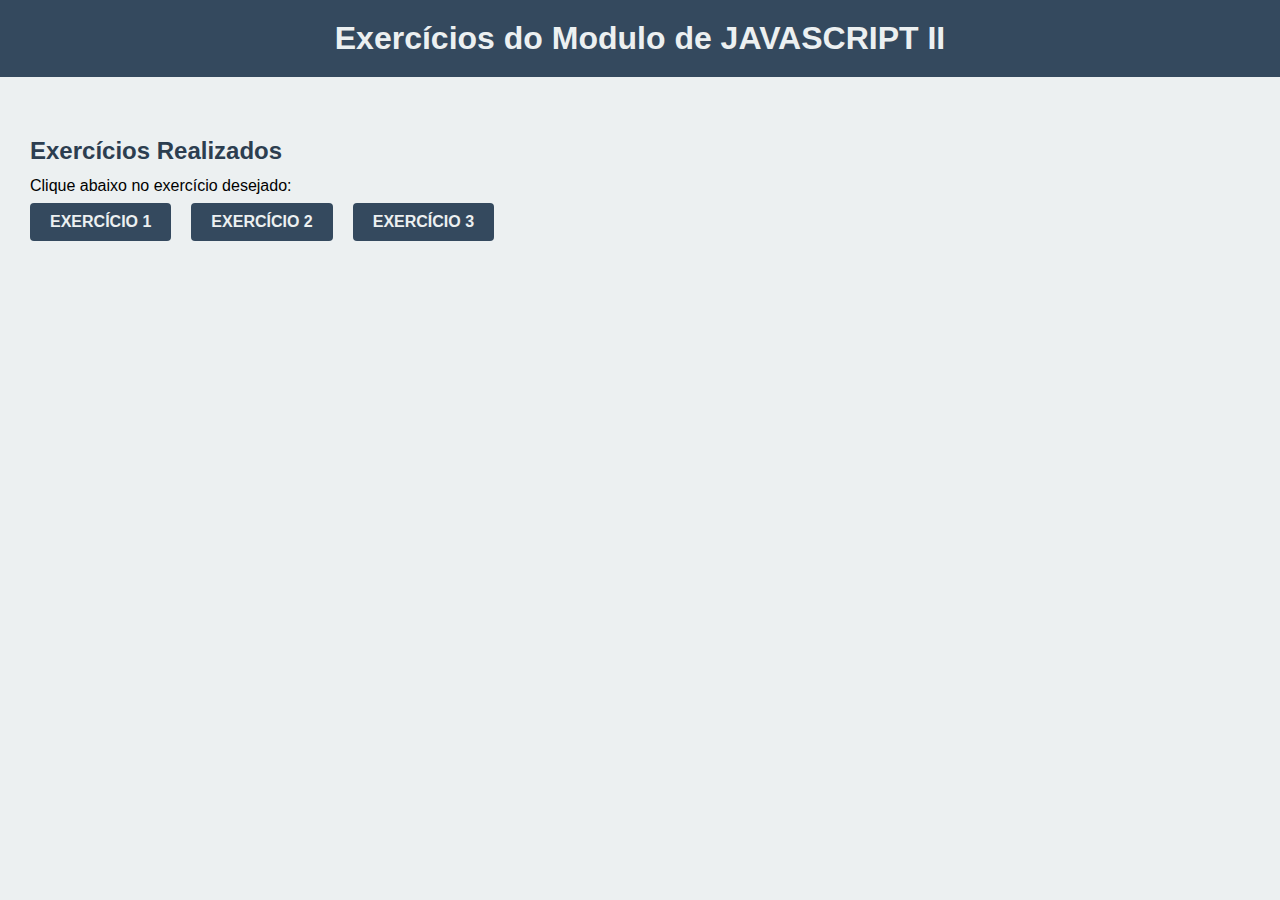
<file: index.html>
<!DOCTYPE html>
<html lang="pt-BR">

<head>
  <meta charset="UTF-8">
  <meta http-equiv="X-UA-Compatible" content="IE=edge">
  <meta name="viewport" content="width=device-width, initial-scale=1.0">
  <title>MODULO JAVASCRIPT II | OneBitCode</title>
  <link rel="stylesheet" href="./style.css">
</head>

<body>
  <header>
    <h1>Exercícios do Modulo de JAVASCRIPT II</h1>
  </header>
  <main>
    <h2>Exercícios Realizados</h2>
    <p>Clique abaixo no exercício desejado:</p>
    <nav>
      <ul>
        <li><a href="./exercicio-1/exercicio-1.html">Exercício 1</a></li>
        <li><a href="./exercicio-2/exercicio-2.html">Exercício 2</a></li>
        <li><a href="./exercicio-3/exercicio-3.html">Exercício 3</a></li>
      </ul>
    </nav>
  </main>
</body>

</html>
</file>
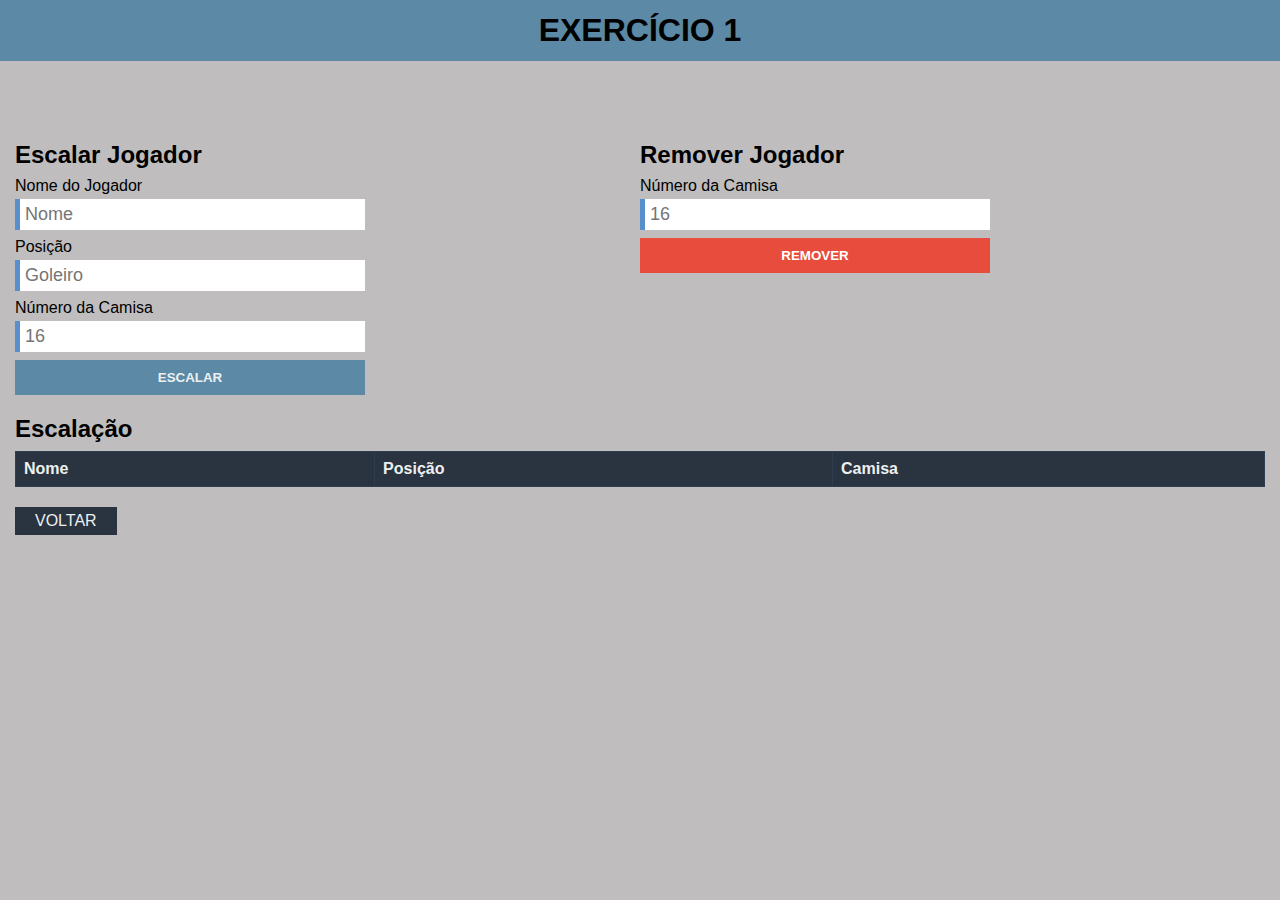
<file: exercicio-1/exercicio-1.html>
<!DOCTYPE html>
<html lang="pt-br">

<head>
  <meta charset="UTF-8">
  <meta http-equiv="X-UA-Compatible" content="IE=edge">
  <meta name="viewport" content="width=device-width, initial-scale=1.0">
  <title>Exercício 1</title>
  <link rel="stylesheet" href="./exercicio-1.css">
</head>

<body>
  <header>
    <h1>Exercício 1</h1>
  </header>
  <div class="container">

    <div class="et-container">

      <h2 class="titulo-1">Escalar Jogador</h2>
      <form id="form-1">
        <label for="et-nome">Nome do Jogador</label>
        <input id="et-nome" type="text" placeholder="Nome" required>
        <label for="et-posicao">Posição</label>
        <input id="et-posicao" type="text" placeholder="Goleiro" required>
        <label for="et-camisa">Número da Camisa</label>
        <input id="et-camisa" type="text" placeholder="16" required>
        <button type="submit">Escalar</button>
      </form>

      <h2 class="titulo-2">Remover Jogador</h2>
      <form id="form-2">
        <label for="et-camisa-2">Número da Camisa</label>
        <input id="et-camisa-2" type="text" placeholder="16" required>
        <button type="submit" class="btn-rmv">Remover</button>
      </form>
    </div>

    <h2>Escalação</h2>
    <div class="escalacao-container">
      <table id="tabela-escalacao">
        <thead>
          <tr>
            <th>Nome</th>
            <th>Posição</th>
            <th>Camisa</th>
          </tr>
        </thead>
        <tbody>

        </tbody>
      </table>
    </div>


    <a class="btn-voltar" href="../index.html">voltar</a>
  </div>


  <script src="./exercicio-1.js"></script>
</body>

</html>
</file>
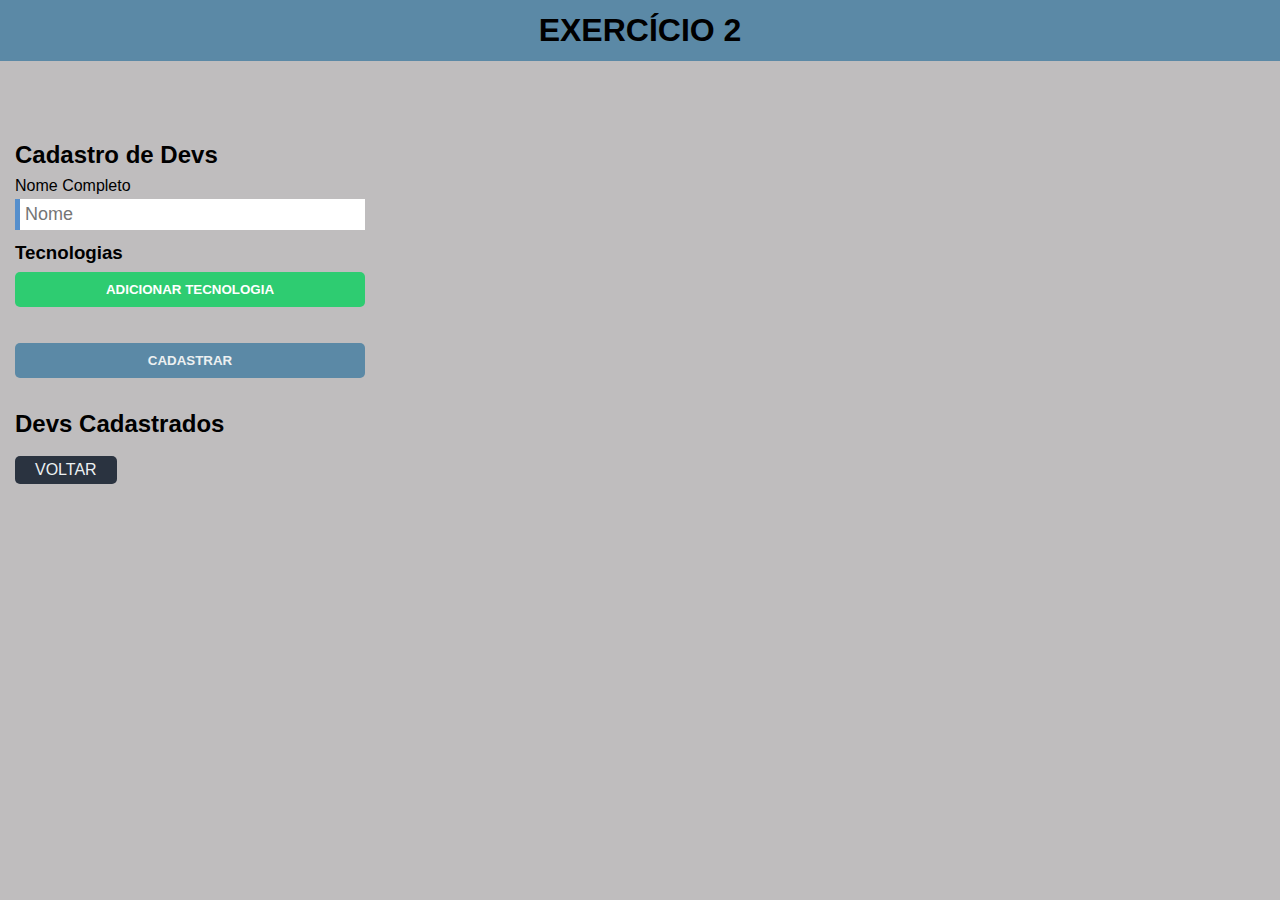
<file: exercicio-2/exercicio-2.html>
<!DOCTYPE html>
<html lang="pt-br">

<head>
  <meta charset="UTF-8">
  <meta http-equiv="X-UA-Compatible" content="IE=edge">
  <meta name="viewport" content="width=device-width, initial-scale=1.0">
  <title>Exercício 2</title>
  <link rel="stylesheet" href="./exercicio-2.css">
</head>

<body>
  <header>
    <h1>Exercício 2</h1>
  </header>
  <div class="container">

    <div class="cd-container">
      <h2 class="titulo-1">Cadastro de Devs</h2>
      <form id="form-1">
        <label for="cd-nome">Nome Completo</label>
        <input id="cd-nome" type="text" placeholder="Nome" required>
        <h3>Tecnologias</h3>
        <button class="btn-adc" type="button">Adicionar Tecnologia</button>
        <div class="form1-tec-container">
        </div>
        <button type="submit">Cadastrar</button>
      </form>
    </div>

    <h2>Devs Cadastrados</h2>
    <div class="devs-cadastrados-container">
    </div>


    <a class="btn-voltar" href="../index.html">voltar</a>
  </div>


  <script src="./exercicio-2.js"></script>
</body>

</html>
</file>
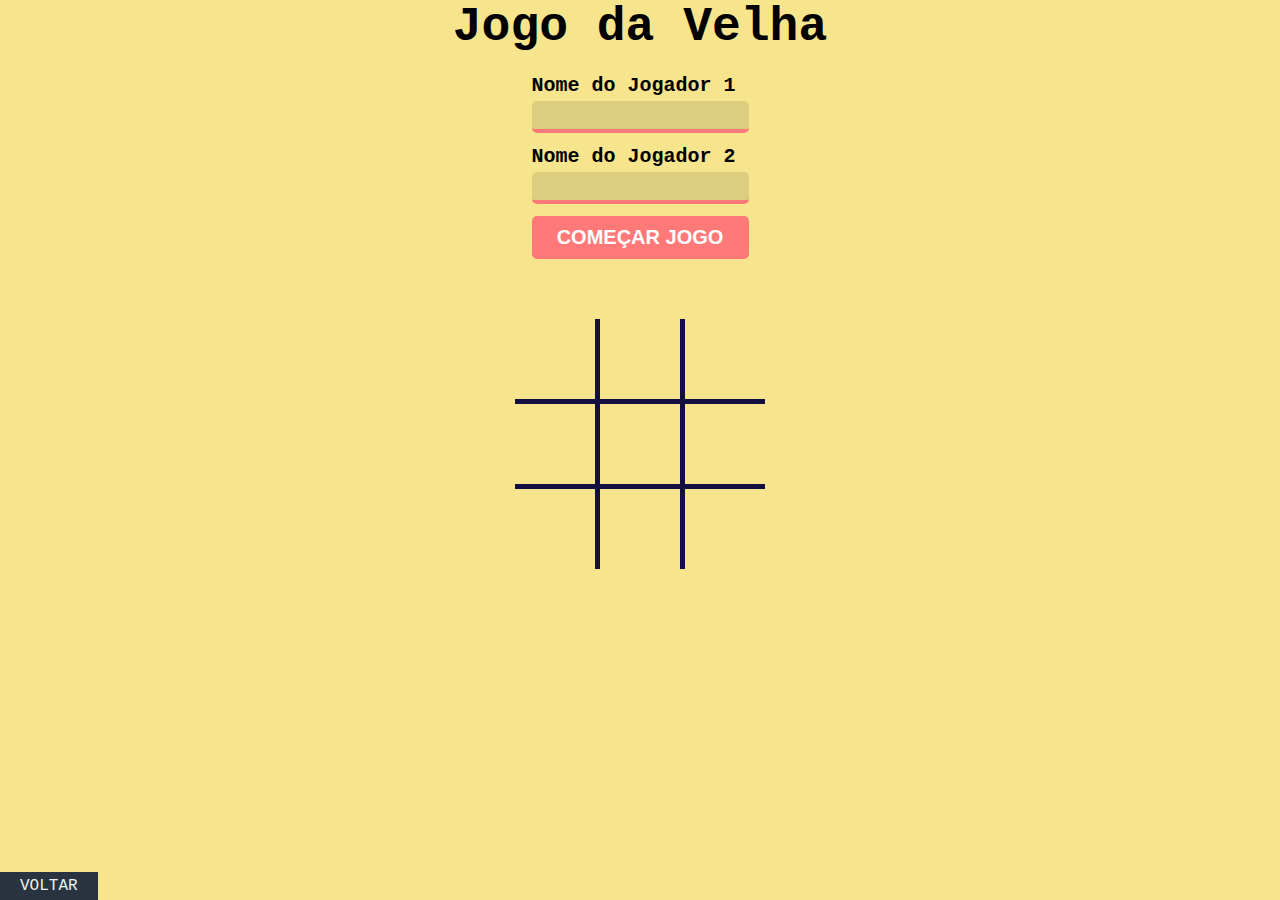
<file: exercicio-3/exercicio-3.html>
<!DOCTYPE html>
<html lang="pt-BR">

<head>
  <meta charset="UTF-8">
  <meta http-equiv="X-UA-Compatible" content="IE=edge">
  <meta name="viewport" content="width=device-width, initial-scale=1.0">
  <title>Exercício 3</title>
  <link rel="stylesheet" href="./exercicio-3.css">
</head>

<body>
  <main>
    <h1 class="titulo">Jogo da Velha</h1>
    <div class="container">
      <form class="form">
        <div class="form-control">
          <label class="form-label" for="player-1-name">Nome do Jogador 1</label>
          <input class="form-input" id="player-1-name" type="text" required>
        </div>
        <div class="form-control">
          <label class="form-label" for="player-2-name">Nome do Jogador 2</label>
          <input class="form-input" id="player-2-name" type="text" required>
        </div>
        <button type="submit" class="btn">Começar Jogo</button>
      </form>

      <div class="score">
        <div class="score-container">
          <span class="score-player-name score-player-1-name player-turn">Davis</span>
          <span class="score-player score-player-1">0</span>
        </div>
        <div class="score-container">
          <span class="score-player-name score-player-2-name">Maylis</span>
          <span class="score-player score-player-2">0</span>
        </div>
        <button type="button" class="btn btn-reset-score">Resetar Placar</button>
      </div>


      <div class="board" data-turn="1" data-start="off">
        <button class="board-item" data-board="1"></button>
        <button class="board-item" data-board="2"></button>
        <button class="board-item" data-board="3"></button>
        <button class="board-item" data-board="4"></button>
        <button class="board-item" data-board="5"></button>
        <button class="board-item" data-board="6"></button>
        <button class="board-item" data-board="7"></button>
        <button class="board-item" data-board="8"></button>
        <button class="board-item" data-board="9"></button>
      </div>

    </div>
    <a class="btn-voltar" href="../index.html">voltar</a>
  </main>

  <script type="text/javascript" src="./exercicio-3.js"></script>
</body>

</html>
</file>
<file: style.css>
* {
  box-sizing: border-box;
  margin: 0;
  padding: 0;
  text-decoration: none;
  list-style: none;
}
body {
  background-color: #ecf0f1;
  font-family: Verdana, Geneva, Tahoma, sans-serif;
}
header {
  background-color: #34495e;
  color: #ecf0f1;
  padding: 20px;
  text-align: center;
}
main {
  padding-block: 60px;
}
main > * {
  padding-inline: 30px;
}
main h2 {
  color: #2c3e50;
  margin-bottom: 12px;
}
main p {
  margin-bottom: 8px;
}
main ul {
  display: flex;
  gap: 20px;
  flex-wrap: wrap;
}
main ul li a {
  display: block;
  padding: 10px 20px;
  background-color: #34495e;
  color: #ecf0f1;
  font-weight: bold;
  font-family: Verdana, Geneva, Tahoma, sans-serif;
  text-transform: uppercase;
  border-radius: 4px;
  transition: 0.3s ease;
}
main ul li a:hover {
  background-color: #2c3e50;
}
</file>
<file: exercicio-1/exercicio-1.css>
/* == RESET == */
* {
  box-sizing: border-box;
  margin: 0;
  padding: 0;
}

/* == GERAL == */
body {
  background-color: #bfbdbe;
  font-family: Verdana, Geneva, Tahoma, sans-serif;
}

.container {
  width: min(100% - 30px, 1300px);
  margin-inline: auto;
}

h2 {
  margin-bottom: 8px;
}

button {
  cursor: pointer;
  border: none;
  background-color: #5b89a6;
  color: #ecf0f1;
  padding: 10px 30px;
  text-transform: uppercase;
  font-weight: bold;
  transition: 0.3s all;
}

button:hover {
  background-color: #568fcc;
}

label {
  margin-bottom: 4px;
}

input {
  border: none;
  border-left: 5px solid #568fcc;
  padding: 5px;
  font-size: 18px;
  transition: 0.3s all;
  margin-bottom: 8px;
}

input:focus {
  outline: none;
  border-left-color: #5b89a6;
}

form {
  display: flex;
  flex-direction: column;
  width: min(100%, 350px);
  margin-bottom: 20px;
}

/* == HEADER == */
header {
  background-color: #5b89a6;
  padding-block: 12px;
  margin-bottom: 80px;
}

header h1 {
  text-align: center;
  text-transform: uppercase;
}

/* == CONTAINER DOS FORMULARIOS== */
.et-container {
  display: grid;
  grid-template-columns: 1fr 1fr;
}

.titulo-1,
.form-1 {
  grid-column: 1;
  grid-row: 1;
}

.titulo-2,
.form-2 {
  grid-column: 2;
  grid-row: 1;
}

.btn-rmv {
  background-color: #e74c3c;
  color: #fff;
}

.btn-rmv:hover {
  background-color: #c0392b;
}

/* == TABELA DE ESCALAÇÃO == */
table {
  background-color: #ecf0f1;
  font-family: arial, sans-serif;
  border-collapse: collapse;
  width: 100%;
  margin-bottom: 20px;
}
thead {
  background-color: #2a3340;
  color: #ecf0f1;
}
td,
th {
  border: 1px solid #2c3e50;
  text-align: left;
  padding: 8px;
}
tr:nth-child(even) {
  background-color: #bdc3c7;
}

.btn-voltar {
  display: inline-block;
  background-color: #2a3340;
  color: #ecf0f1;
  text-transform: uppercase;
  padding: 5px 20px;
  text-decoration: none;
  transition: 0.3s all;
}

.btn-voltar:hover {
  background-color: #5b89ff;
}
</file>
<file: exercicio-2/exercicio-2.css>
/* == RESET == */
* {
  box-sizing: border-box;
  margin: 0;
  padding: 0;
}

/* == GERAL == */
body {
  background-color: #bfbdbe;
  font-family: Verdana, Geneva, Tahoma, sans-serif;
}

.container {
  width: min(100% - 30px, 1300px);
  margin-inline: auto;
}

h2,
h3,
h4,
h5,
p {
  margin-bottom: 8px;
}

button {
  cursor: pointer;
  border: none;
  border-radius: 5px;
  background-color: #5b89a6;
  color: #ecf0f1;
  padding: 10px 30px;
  text-transform: uppercase;
  font-weight: bold;
  transition: 0.3s all;
  margin-bottom: 12px;
}

button:hover {
  background-color: #568fcc;
}

label {
  margin-bottom: 4px;
}

input {
  border: none;
  border-left: 5px solid #568fcc;
  padding: 5px;
  font-size: 18px;
  transition: 0.3s all;
  margin-bottom: 12px;
}

input:focus {
  outline: none;
  border-left-color: #5b89a6;
}

form {
  display: flex;
  flex-direction: column;
  width: min(100%, 350px);
  margin-bottom: 20px;
}

.cd-container {
  display: grid;
  grid-template-columns: 1fr;
}

/* == HEADER == */
header {
  background-color: #5b89a6;
  padding-block: 12px;
  margin-bottom: 80px;
}

header h1 {
  text-align: center;
  text-transform: uppercase;
}

/* == FORMULARIO== */

.form1-tec-container {
  width: 80vw;
  display: flex;
  gap: 20px;
  flex-wrap: wrap;
  margin-block: 6px 18px;
}

.tec {
  width: min(100%, 350px);
  background-color: #ecf0f1;
  padding: 10px 20px;
  display: flex;
  flex-direction: column;
  border-radius: 5px;
  box-shadow: rgba(50, 50, 93, 0.25) 0px 6px 12px -2px,
    rgba(0, 0, 0, 0.3) 0px 3px 7px -3px;
}

.radio-container {
  display: flex;
  justify-content: flex-start;
  align-items: center;
  gap: 6px;
}

.radio-container > input {
  margin-bottom: 0px;
}

.btn-adc {
  background-color: #2ecc71;
  color: #fff;
}

.btn-adc:hover {
  background-color: #27ae60;
}

.btn-rmv {
  background-color: #e74c3c;
  color: #fff;
  margin-top: 8px;
}

.btn-rmv:hover {
  background-color: #c0392b;
}

/* == DEVS CADASTRADOS == */
.devs-cadastrados-container {
  margin-bottom: 18px;
}

.dev {
  margin-bottom: 20px;
}

.dev > p {
  font-size: 20px;
}

.dev > p .dev-nome {
  font-weight: bold;
  color: #0a3d62;
}

.dev .dev-tecs {
  width: 80vw;
  display: flex;
  flex-wrap: wrap;
  gap: 12px;
}

.dev .tec-nome {
  display: flex;
  align-items: center;
  gap: 6px;
  background-color: #3c6382;
  box-shadow: rgba(50, 50, 93, 0.25) 0px 6px 12px -2px,
    rgba(0, 0, 0, 0.3) 0px 3px 7px -3px;
}

.dev .tec-exp {
  background-color: #0a3d62;
  padding-right: 6px;
  padding-block: 8px;
}

.dev .tec-nome,
.dev .tec-exp {
  color: #ecf0f1;
  border-radius: 5px;
  padding-left: 6px;
}

.btn-voltar {
  display: inline-block;
  background-color: #2a3340;
  color: #ecf0f1;
  text-transform: uppercase;
  padding: 5px 20px;
  text-decoration: none;
  transition: 0.3s all;
  border-radius: 5px;
}

.btn-voltar:hover {
  background-color: #5b89ff;
}
</file>
<file: exercicio-3/exercicio-3.css>
/* == RESET == */
* {
  box-sizing: border-box;
  margin: 0;
  padding: 0;
}

button {
  border: none;
  background-color: transparent;
}

/* == GERAL == */
body {
  background-color: #f6e58d;
  font-family: 'Courier New', Courier, monospace;
}

.titulo {
  font-size: 48px;
  text-align: center;
}

.container {
  width: min(100% - 30px, 1440px);
  margin-inline: auto;
  display: flex;
  flex-direction: column;
  align-items: center;
}

/* == FORMULARIO == */
.form {
  padding-block: 20px;
}

.form-control {
  display: flex;
  flex-direction: column;
  margin-bottom: 12px;
}

.form-label {
  font-size: 20px;
  font-weight: bold;
  margin-bottom: 4px;
}

.form-input {
  background-color: rgba(0, 0, 0, 0.1);
  color: #fff;
  border: none;
  border-bottom: 4px solid #ff7979;
  border-radius: 5px;
  padding: 5px;
  font-size: 16px;
  transition: 0.5s all;
}

.form-input:focus {
  background-color: rgba(0, 0, 0, 0.3);
  outline: none;
  border-bottom-color: #eb4d4b;
}

.btn {
  cursor: pointer;
  padding: 10px 20px;
  background-color: #ff7979;
  color: #fff;
  border-radius: 5px;
  font-size: 20px;
  text-transform: uppercase;
  font-weight: bold;
  width: 100%;
  transition: 0.5s all;
}

.btn:hover {
  scale: 1.1;
  background-color: #eb4d4b;
}

/* == PLACAR == */
.score {
  display: none;
  flex-wrap: wrap;
  justify-content: center;
  gap: 60px;
  margin-block: 40px;
}

.score-container {
  display: flex;
  flex-direction: column;
  gap: 8px;
  align-items: center;
}

.score-player-name {
  color: #130f40;
  font-size: 32px;
  font-weight: bold;
  border-bottom: transparent solid 4px;
  transition: 0.5 all;
}

.player-turn {
  position: relative;
  color: #eb4d4b;
  border-bottom-color: #130f40;
  transition: 0.3s all;
}

.player-turn::before {
  position: absolute;
  display: block;
  content: 'Sua vez';
  color: #130f40;
  font-size: 18px;
  top: -12px;
}

.score-player {
  width: 140px;
  display: block;
  text-align: center;
  background-color: #130f40;
  color: #fff;
  font-size: 60px;
  font-weight: bold;
  border-radius: 5px;
  padding: 10px 20px;
  box-shadow: rgba(0, 0, 0, 0.35) 0px 5px 15px;
}

/* == TABULEIRO == */
.board {
  background-color: #130f40;
  margin-top: 40px;
  display: grid;
  grid-template-columns: repeat(3, 1fr);
  gap: 5px;
}

.board-item {
  cursor: pointer;
  width: 80px;
  height: 80px;
  font-size: 50px;
  text-align: center;
  background-color: #f6e58d;
  color: #130f40;
  transition: 0.5s all;
}

.board-item:hover {
  background-color: #eb4d4b;
}

.win {
  color: #6ab04c;
  font-size: 70px;
}

/* == BOTAO VOLTAR == */

.btn-voltar {
  position: fixed;
  bottom: 0;
  display: inline-block;
  background-color: #2a3340;
  color: #ecf0f1;
  text-transform: uppercase;
  padding: 5px 20px;
  text-decoration: none;
  transition: 0.3s all;
}

.btn-voltar:hover {
  background-color: #5b89ff;
}
</file>
